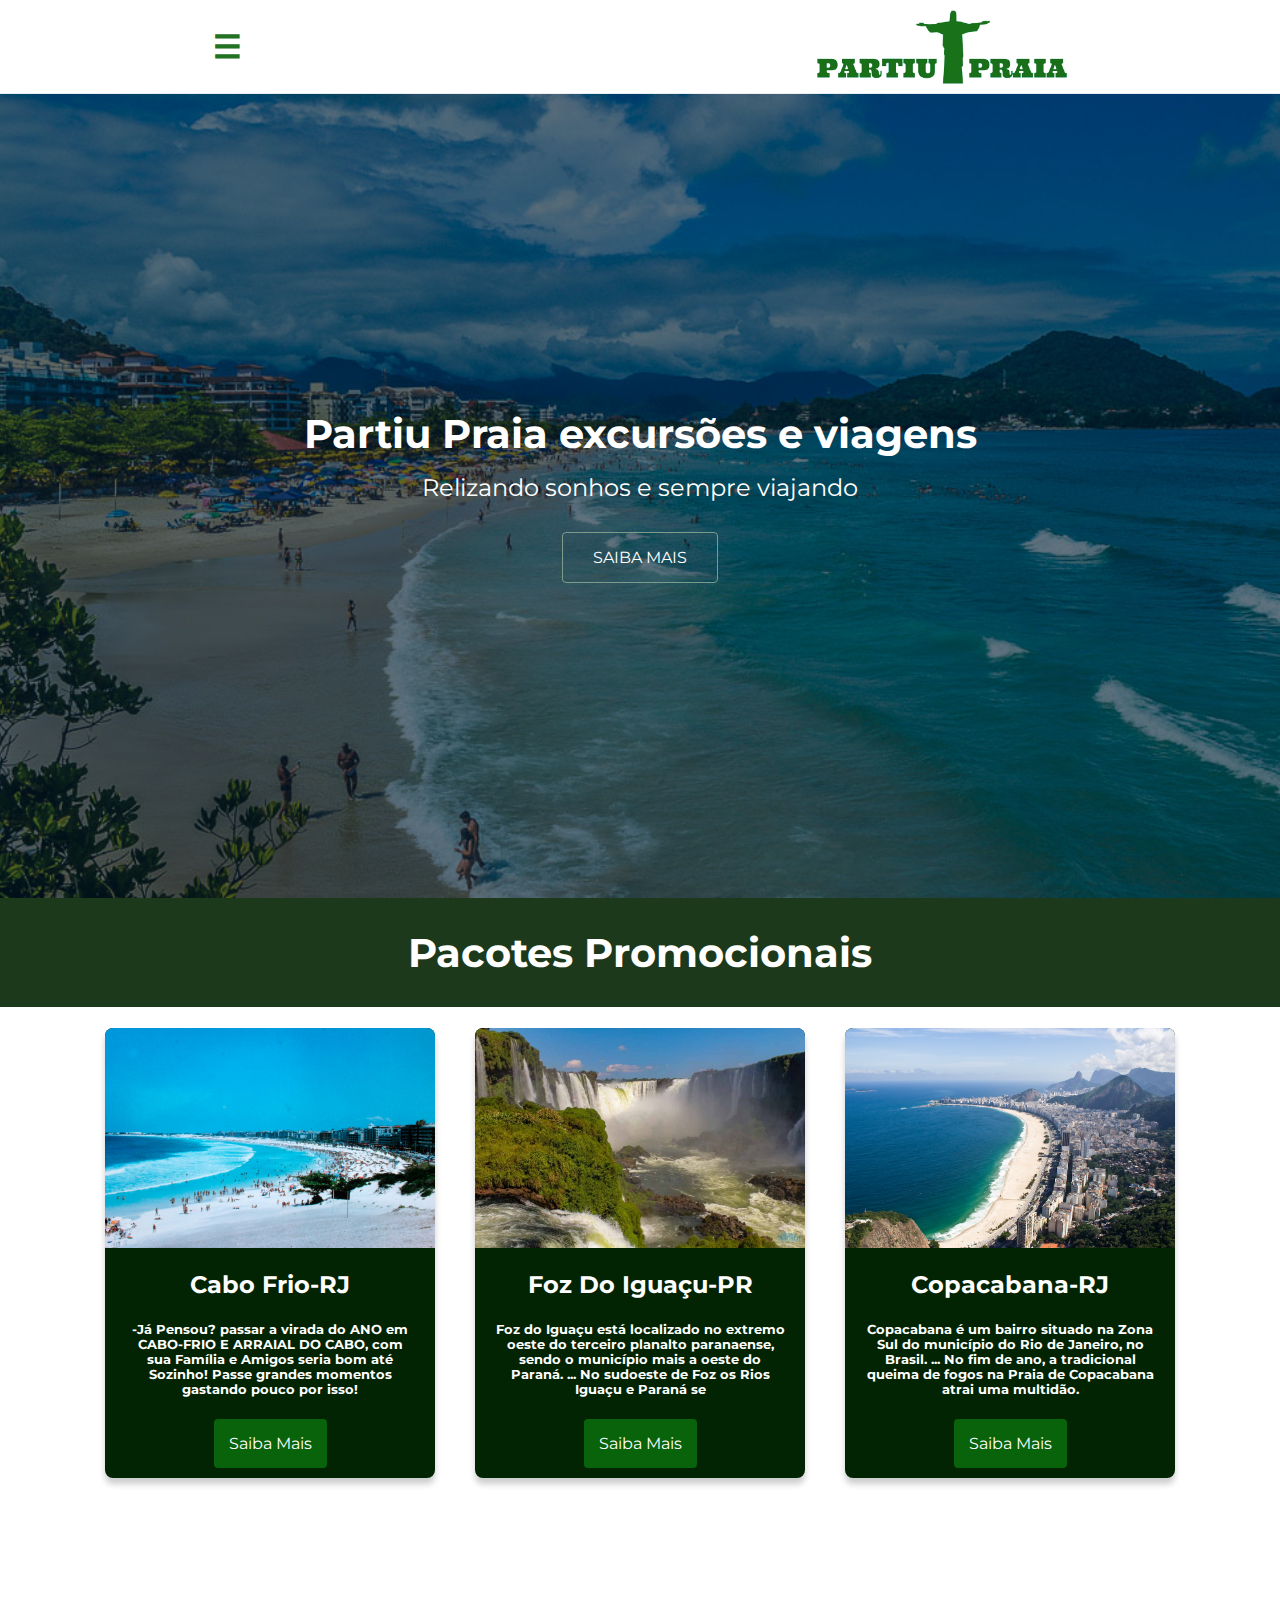
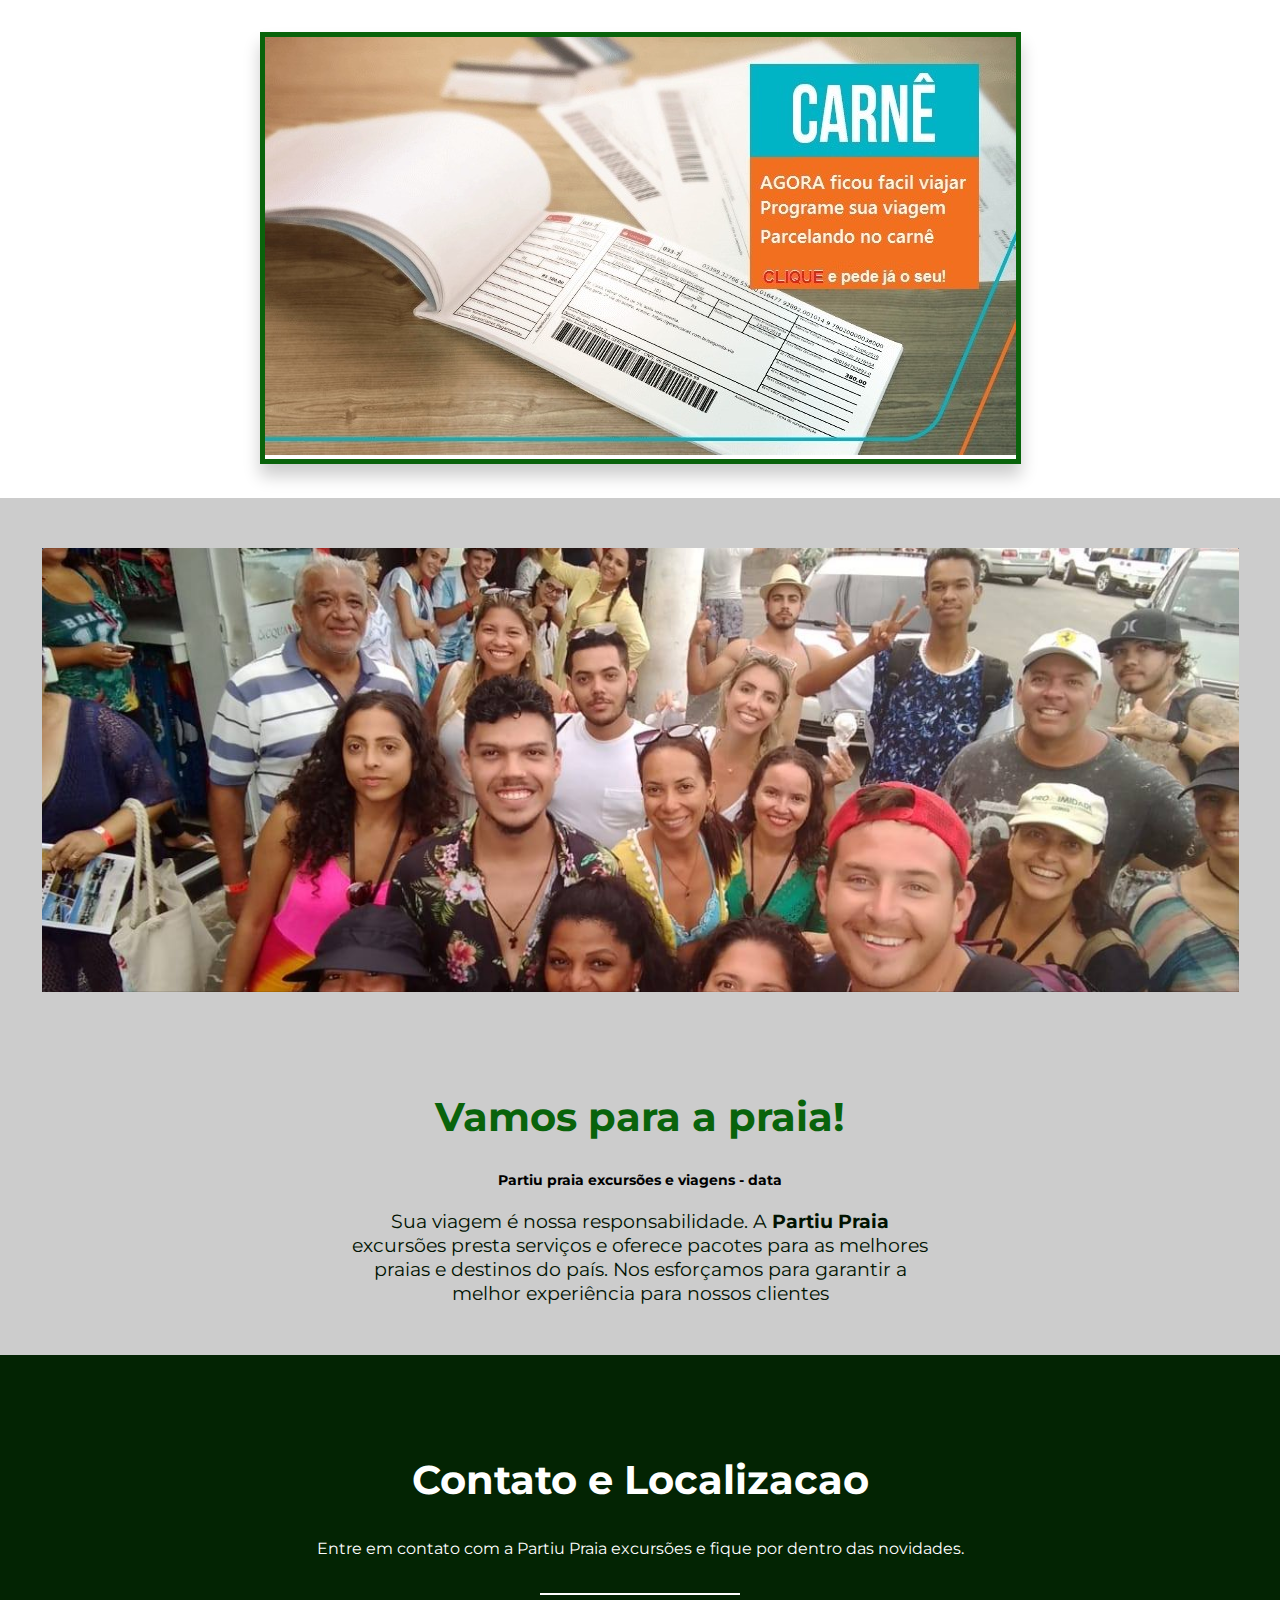
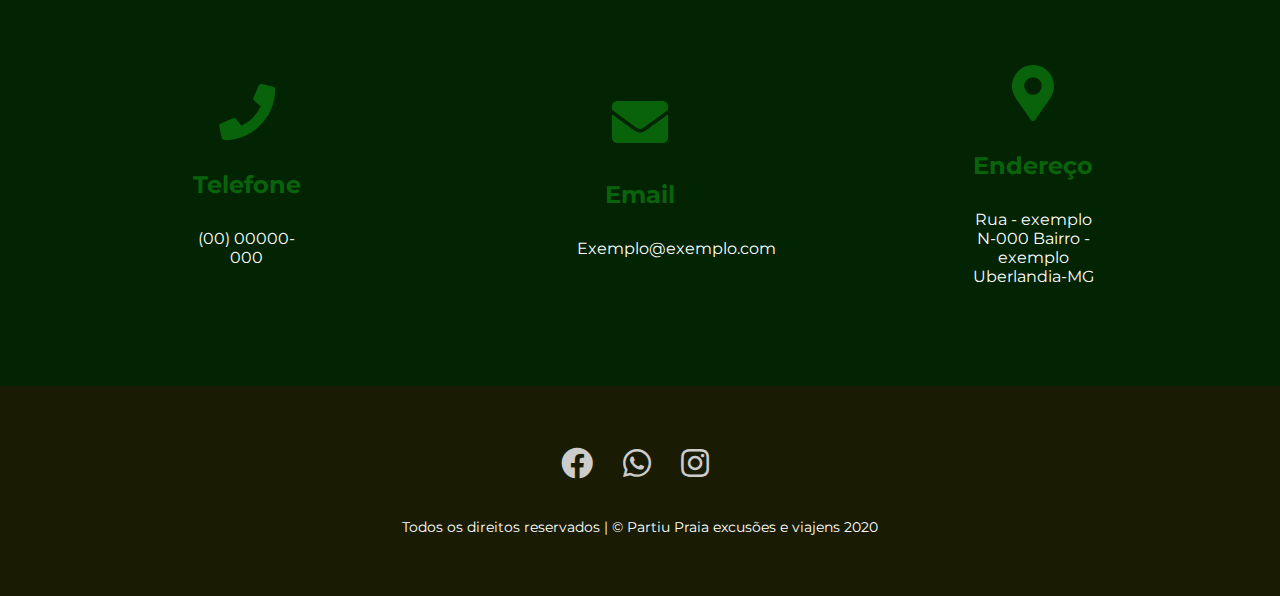
<file: index.html>
<!DOCTYPE html>
<html lang="en">
<head>
    <link rel="shortcut icon" href="imagens/icone.ico" type="image/x-icon" />
    <meta charset="UTF-8">
    <meta name="viewport" content="width=device-width, initial-scale=1">
    <link href="https://fonts.googleapis.com/css?family=Montserrat&display=swap" rel="stylesheet">
    <link rel="stylesheet" href="https://cdnjs.cloudflare.com/ajax/libs/font-awesome/5.11.2/css/all.min.css">
    <link rel="stylesheet" href="estilo2.css">
    <title>Partiu Praia agencia de viagens</title>
</head>
<body>
    <header class="cabecalho">
        
        <label for="chk" class="menu-icon">&#9776;</label>
        <img src="imagens/logo-mb.png" alt="">
    </header>
    <input type="checkbox" id="chk">

    <div class="bg"></div>
   
   <nav class="menu" id="principal">
       <ul>
           <li><a href="" class="voltar">Voltar</a></li>
           <li><a href="finais_ds.html">Finais de Semana</a></li>
           <li><a href="#">Prolongados</a></li>
           <li><a href="#datas-especiais">Datas Especiais <span>+</span></a></li>
           <li><a href="#ferias">Ferias <span>+</span></a></li>
       </ul>
   </nav> 

   <nav class="menu" id="datas-especiais">
        <ul>
            <li><a href="#" class="voltar">Voltar</a></li>
            <li><a href="#">Reveillon</a></li>
            <li><a href="#">Carnaval</a></li>

        </ul>
   </nav>

   <nav class="menu" id="ferias">
        <ul>
            <li><a href="#" class="voltar">Voltar</a></li>
            <li><a href="#">Janeiro</a></li>
             <li><a href="#">Julio</a></li>
        </ul>
   </nav>
   
   <section class="banner">
       <div class="banner-content">
           <h1>Partiu Praia excursões e viagens</h1>
           <p>Relizando sonhos e sempre viajando</p>
           <a href="#h2promocoes">Saiba Mais</a>
       </div>
   </section>

   <section class="promocoes">
      <h2 class="pcth2" id="h2promocoes">Pacotes Promocionais</h2>
      <div class="card">
        <img src="imagens/cabo-frio.jpg">
        <h3>Cabo Frio-RJ</h3>
        <p>-Já Pensou? passar a virada do ANO em CABO-FRIO E ARRAIAL DO CABO, com sua Família e Amigos  seria bom até Sozinho! Passe grandes momentos gastando pouco por isso!</p>
        <a href="">Saiba Mais</a>
      </div>
      <div class="card">
        <img src="imagens/foz-do-iguacu.jpg">
        <h3>Foz Do Iguaçu-PR</h3>
        <p>Foz do Iguaçu está localizado no extremo oeste do terceiro planalto paranaense, sendo o município mais a oeste do Paraná. ... No sudoeste de Foz os Rios Iguaçu e Paraná se</p>
        <a href="" >Saiba Mais</a>
      </div>
      <div class="card">
        <img src="imagens/copacabana.jpg">
        <h3>Copacabana-RJ</h3>
        <p>Copacabana é um bairro situado na Zona Sul do município do Rio de Janeiro, no Brasil. ... No fim de ano, a tradicional queima de fogos na Praia de Copacabana atrai uma multidão.</p>
        <a href="">Saiba Mais</a>
      </div>
  </section>

  <section class="carne">
        <div>
          <a href="#"><img src="imagens/carne.jpg"></a>
        </div>
      </section>

   <section class="foto">
        <img src="imagens/capota.png" alt="">
   </section>

   <section class="descricao">
        <h1>Vamos para a praia!</h1>
        <h2>Partiu praia excursões e viagens - data</h2>
        <p>Sua viagem é nossa responsabilidade. A <strong>Partiu Praia</strong>
         excursões presta serviços e oferece pacotes para as melhores praias e
        destinos do país. Nos esforçamos para garantir a melhor experiência 
        para nossos clientes </p>
   </section>

 <section class="contato" id="contato">  
     <h1>Contato e Localizacao</h1>
     <p>Entre em contato com a Partiu Praia excursões e fique por dentro
        das novidades. 
     </p>
     <hr>

     <ul class="grid">
        <li>
            <i class="fas fa-phone"></i>
            <h3>Telefone</h3>
            <p>(00) 00000-000</p>
        </li>
        <li>
            <i class="fas fa-envelope"></i>
            <h3>Email</h3>
            <p>Exemplo@exemplo.com</p>
        </li>
        <li>
            <i class="fas fa-map-marker-alt"></i>
            <h3>Endereço</h3>
            <p>Rua - exemplo N-000 Bairro - exemplo Uberlandia-MG </p>
        </li>
     </ul>
 </section>

 <footer>
     <ul>
         <li><a href=""><i class="fab fa-facebook"></a></i></li>
         <li><a href=""><i class="fab fa-whatsapp"></a></i></li>
         <li><a href=""><i class="fab fa-instagram"></a></i></li>
     </ul>
     <p>Todos os direitos reservados | &copy; Partiu Praia excusões e viajens 2020</p>
 </footer>
 <script src="https://ajax.googleapis.com/ajax/libs/jquery/3.2.1/jquery.min.js"></script>
 <script src="js/carousel.js"></script>
</body>
</html>
</file>
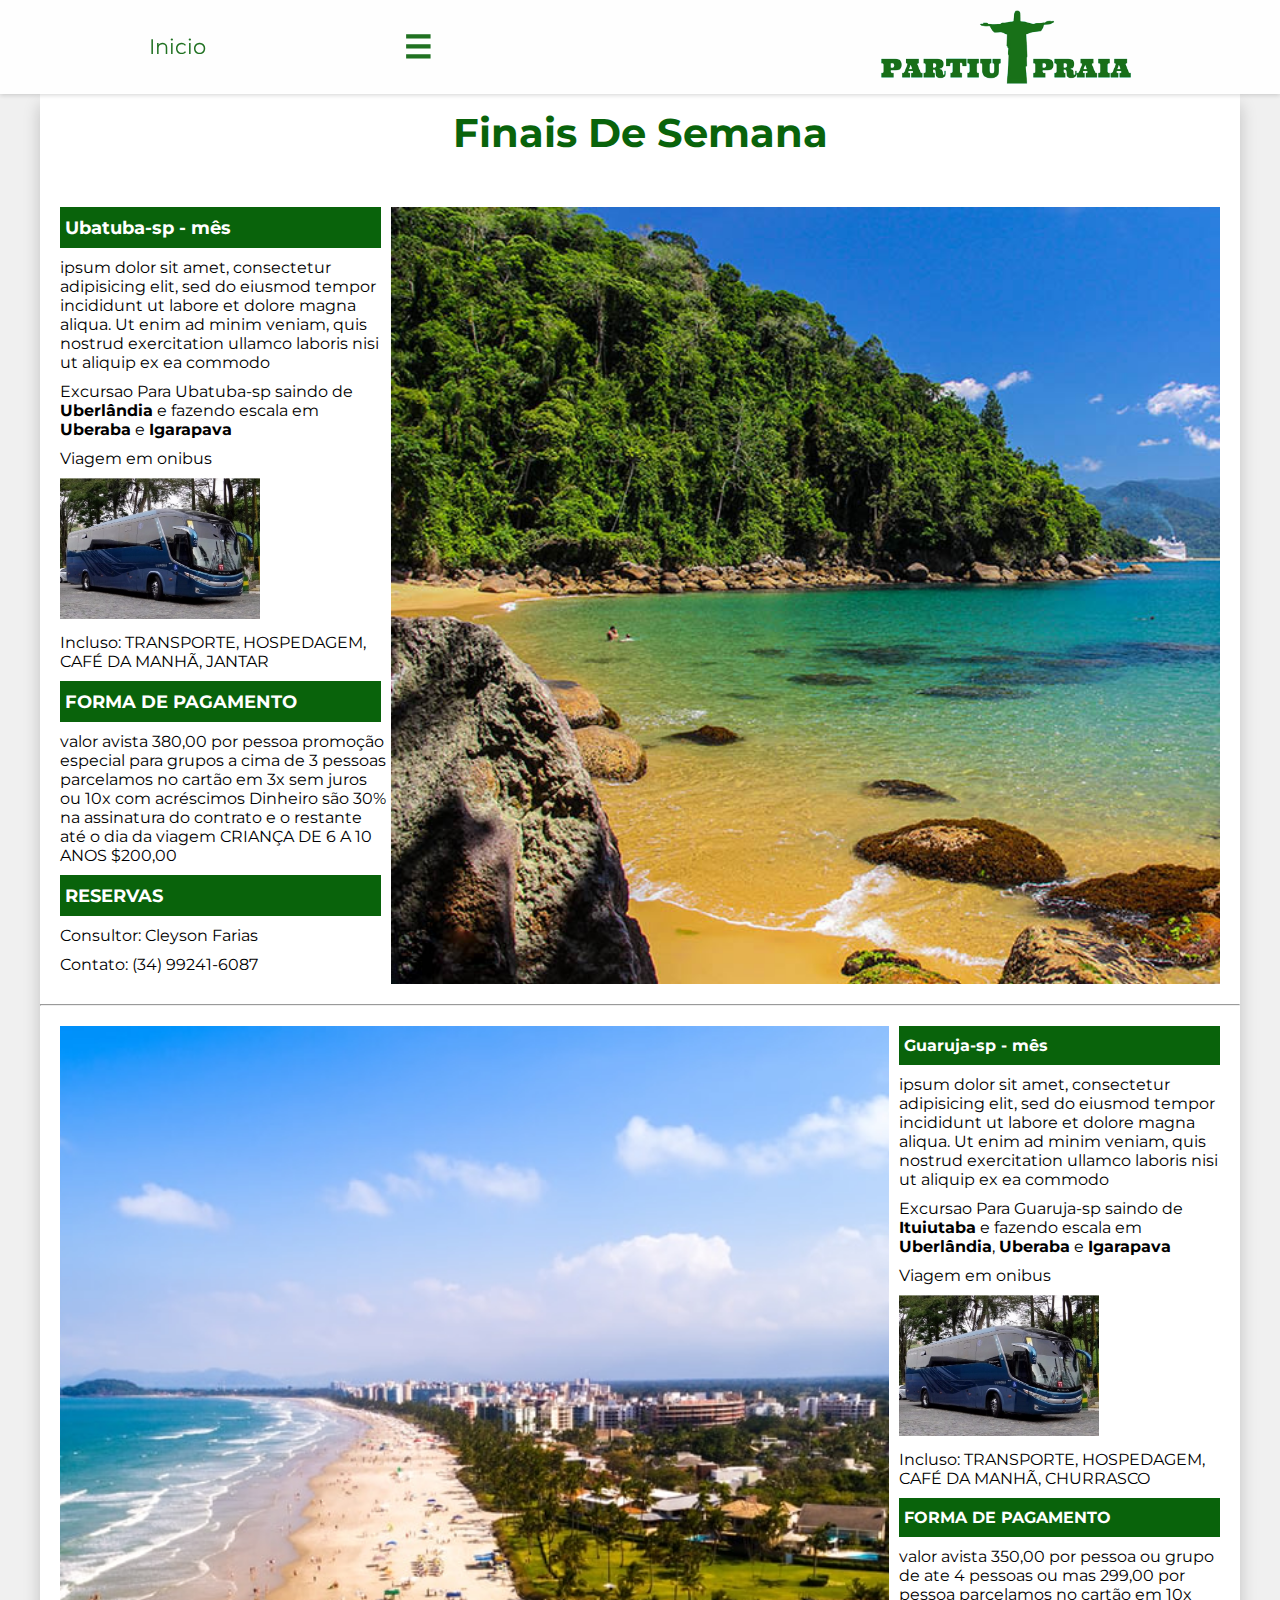
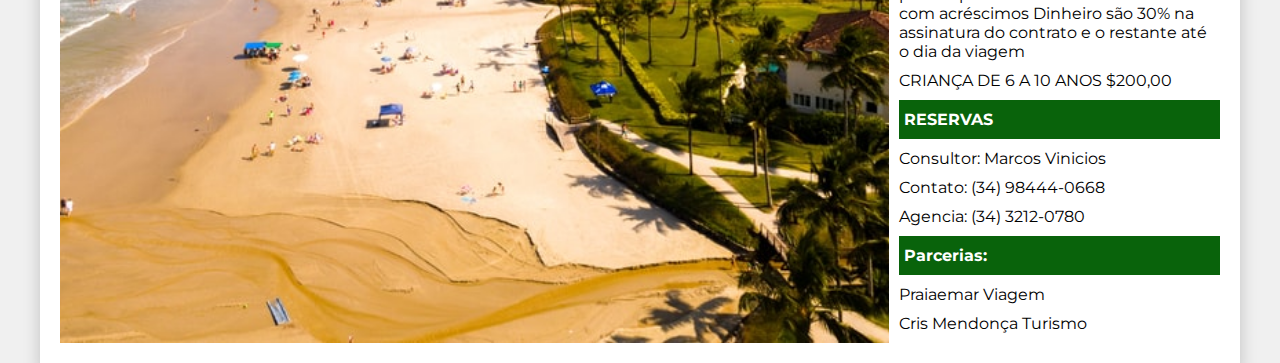
<file: finais_ds.html>
<!DOCTYPE html>
<html>
<head>
	<link rel="shortcut icon" href="imagens/icone.ico" type="image/x-icon" />
    <meta charset="UTF-8">
    <meta name="viewport" content="width=device-width, initial-scale=1">
    <link href="https://fonts.googleapis.com/css?family=Montserrat&display=swap" rel="stylesheet">
    <link rel="stylesheet" href="https://cdnjs.cloudflare.com/ajax/libs/font-awesome/5.11.2/css/all.min.css">
    <link rel="stylesheet" href="estilo2.css">
    <link rel="stylesheet" type="text/css" href="finais.css">
    <title>Partiu Praia agencia de viagens</title>
</head>
<body>
	   <header class="cabecalho">
        <a href="index2.html">Inicio</a>
        <label for="chk" class="menu-icon">&#9776;</label>
        <img src="imagens/logo-mb.png" alt="">
    </header>
    <input type="checkbox" id="chk">

    <div class="bg"></div>
   
   <nav class="menu" id="principal">
       <ul>
           <li><a href="" class="voltar">Voltar</a></li>
           <li><a href="finais_ds.html">Finais de Semana</a></li>
           <li><a href="#">Prolongados</a></li>
           <li><a href="#datas-especiais">Datas Especiais <span>+</span></a></li>
           <li><a href="#ferias">Ferias <span>+</span></a></li>
       </ul>
   </nav> 

   <nav class="menu" id="datas-especiais">
        <ul>
            <li><a href="#" class="voltar">Voltar</a></li>
            <li><a href="#">Reveillon</a></li>
            <li><a href="#">Carnaval</a></li>

        </ul>
   </nav>

   <nav class="menu" id="ferias">
        <ul>
            <li><a href="#" class="voltar">Voltar</a></li>
            <li><a href="#">Janeiro</a></li>
             <li><a href="#">Julio</a></li>
        </ul>
   </nav>
   <div class="finaissemana">
   <h1>Finais De Semana</h1>
   <section class="sessao">
   		<div class="ubatuba">
   			<h2>Ubatuba-sp - mês</h2>
   			<div class="ubatuba1-foto"></div>
   			<p>ipsum dolor sit amet, consectetur adipisicing elit, sed do eiusmod
   			tempor incididunt ut labore et dolore magna aliqua. Ut enim ad minim veniam,
   			quis nostrud exercitation ullamco laboris nisi ut aliquip ex ea commodo
   			</p>

   			<p>Excursao Para Ubatuba-sp saindo de <strong>Uberlândia</strong> e fazendo escala em <strong>Uberaba</strong> e <strong>Igarapava</strong></p>

   			<p>Viagem em onibus</p>
   			<img src="imagens/onibus.jpg">

   			<i class="arrow-alt-circle-right"></i><p>Incluso: TRANSPORTE, HOSPEDAGEM, CAFÉ DA MANHÃ, JANTAR</p>

   			<h2>FORMA DE PAGAMENTO</h2>
			<p>valor avista 380,00 por pessoa
			promoção especial para grupos a cima de 3 pessoas
			parcelamos no cartão em 3x sem juros  ou 10x com acréscimos
			Dinheiro são 30% na assinatura do contrato e o restante até o dia da viagem
			CRIANÇA DE 6 A 10 ANOS $200,00</p>

			<h2>RESERVAS</h2>
			<p>Consultor: Cleyson Farias</p>
			<p>Contato: (34) 99241-6087</p>
   		</div>
   		<div class="ubatuba-foto"></div>
   </section>
   <hr>
    <section class="sessao">
   		<div class="guaruja">
   			<h2>Guaruja-sp - mês</h2>
   			<div class="guaruja1-foto"></div>
   			<p>ipsum dolor sit amet, consectetur adipisicing elit, sed do eiusmod
   			tempor incididunt ut labore et dolore magna aliqua. Ut enim ad minim veniam,
   			quis nostrud exercitation ullamco laboris nisi ut aliquip ex ea commodo
   			</p>

   			<p>Excursao Para Guaruja-sp saindo de <strong>Ituiutaba</strong> e fazendo escala em <strong>Uberlândia</strong>, <strong>Uberaba</strong> e <strong>Igarapava</strong></p>

   			<p>Viagem em onibus</p>
   			<img src="imagens/onibus.jpg">

   			<i class="arrow-alt-circle-right"></i><p>Incluso: TRANSPORTE, HOSPEDAGEM, CAFÉ DA MANHÃ, CHURRASCO</p>

   			<h2>FORMA DE PAGAMENTO</h2>
			<p>valor avista 350,00 por pessoa
			ou grupo de ate 4 pessoas ou mas 299,00 por pessoa parcelamos no cartão em 10x com acréscimos 
			Dinheiro são 30% na assinatura do contrato e o restante até o dia da viagem</p>

			<p>CRIANÇA DE 6 A 10 ANOS $200,00</p>

			<h2>RESERVAS</h2>
			<p>Consultor: Marcos Vinicios</p>
			<p>Contato: (34) 98444-0668</p>
			<p>Agencia: (34) 3212-0780</p>

			<h2>Parcerias:</h2>
			<p>Praiaemar Viagem</p>
			<p>Cris Mendonça Turismo</p>

   		</div>
   		<div class="guaruja-foto"></div>
   </section>
   </div>
</body>
</html>
</file>
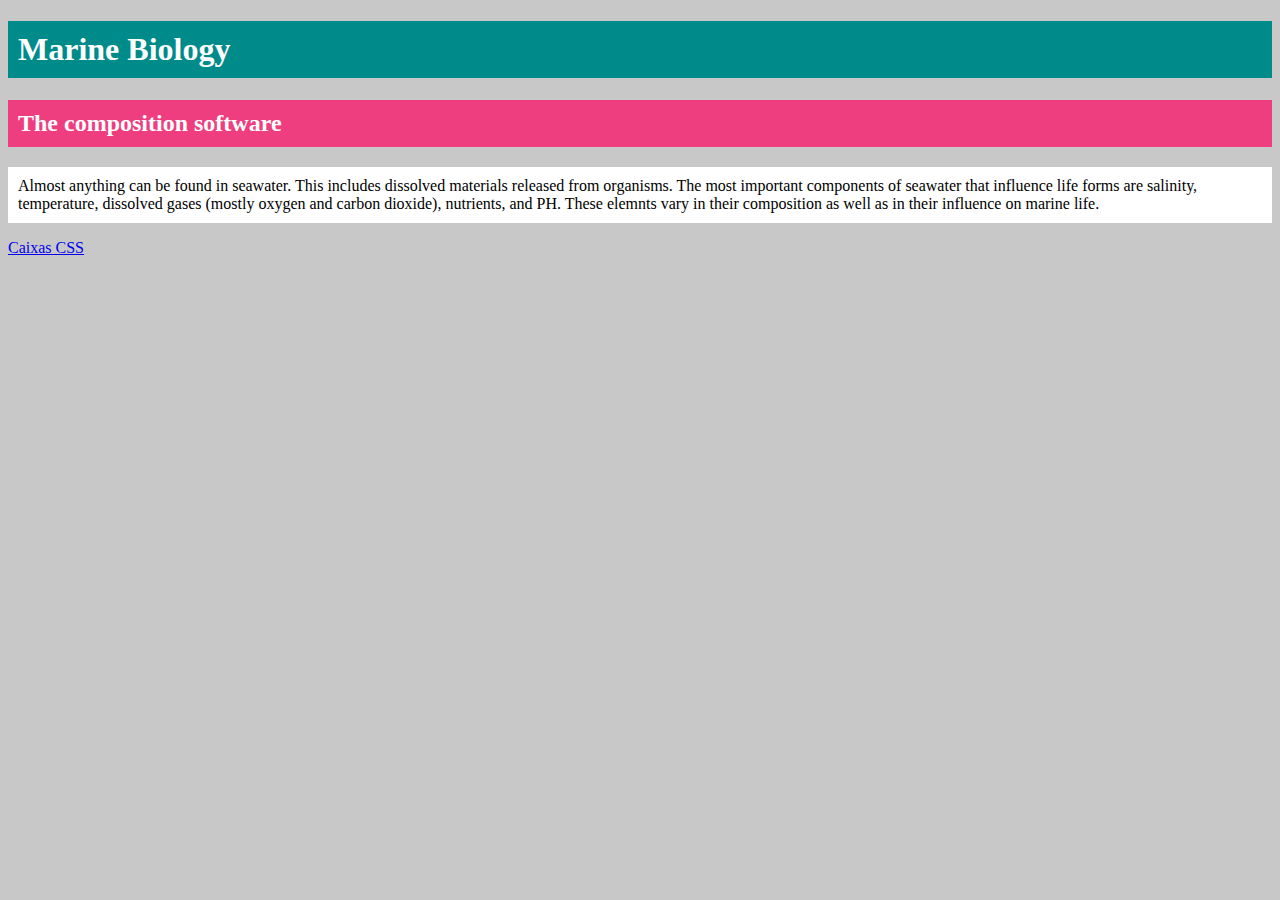
<file: imagens/pag9.html>
<!DOCTYPE html>
<html>
<head>
	<title></title>
	<style type="text/css">

		body{
			background-color: rgb(200,200,200);
		}
		h1{
			background-color:  DarkCyan;
			padding: 10px;
			color: white;
		}

		h2 {
			background-color: #ee3e80;
			padding: 10px;
			color: white;
		}

		p{
			background-color:  white;
			padding: 10px;
		}
	</style>
</head>
<body>
	<h1>Marine Biology</h1>
	<h2>The composition software</h2>
	<p>Almost anything can be found in seawater. This includes dissolved materials released from organisms. The most important components of seawater that influence life forms are salinity, temperature, dissolved gases (mostly oxygen and carbon dioxide), nutrients, and PH. These elemnts vary in their composition as well as in their influence on marine life.</p>

	<a href="pag10.html">Caixas CSS</a>
</body>
</html>
</file>
<file: estilo2.css>
*{
    margin: 0;
    padding: 0;
    box-sizing: border-box;
    font-size: 100%;
    font-family: 'Montserrat', sans-serif;
}

body {
    padding-top: 93px;
}

/*CABECALHO*/

.cabecalho {
    opacity: .9;
    background-color: #fff;
    display: flex;
    justify-content: space-around;
    align-items: center;
    width: 100%;
    position: fixed;
    padding: 10px 50px;
    top: 0;
    left: 0;
    z-index: 1;
}

.cabecalho img {
    width: 250px;
    margin-left: 250px;
}

.cabecalho .menu-icon {
    font-size: 2em;
    text-align: center;
    color: rgb(9, 99, 11);
    font-weight: bolder;
    transition: all .4s;
    cursor: pointer;
    border-radius: 10px;
    
}

.menu-icon:hover{
    background-color: rgb(9, 99, 11);
    color: #fff;
}

#chk {
   display: none; 
}

@media (max-width: 700px) {

    body {
        padding-top: 77px;
    }
    
    .cabecalho {
        justify-content: space-between;
        align-items: baseline;
        padding-top: 15px;
        padding-left: 20px;
        padding-right: 100px;
    }
  
    .cabecalho img {
        
        width: 150px;

    }

}

@media (max-width: 320px) {
    .cabecalho img {
        margin-left: 50px;
    }
}

@media (max-width: 425px) {
    .cabecalho img {
        margin-left: 50px;
    }
}

/*NAVEGACAO*/

.menu {
    background-color: rgb(124, 155,139);
    height: 100%;
    position: fixed;
    top: 0;
    overflow: hidden;
    transition: all .4s;
    
    z-index: 2;
    
}

#principal {
    width: 300px;
    left: -300px;
}

 ul {

    list-style: none;
}

 ul li a {

    display: block;
    font-size: 18px;
    font-family: 'Arial';
    padding: 10px;
    border-bottom: 1px solid rgb(1, 19, 1);
    color: #ccc;
    text-decoration: none;
    transition: all .2s;
}

 ul li a:hover {
    background-color: #ccc;
    color: rgb(9, 99, 11);
}

ul li span {

    float: right;
    padding-right: 10px;
}

.voltar {

    margin-top: 60px;
    background-color: rgb(3, 36, 3);
    border-left: 5px solid rgb(0, 10, 0);
}

.bg {
    background-color: rgba(0,0,0,.6);
    position: fixed;
    width: 100%;
    height: 100%;
    left: 0;
    top: 0;
    display: none;
}

#chk:checked ~ .bg {
    display: block;
}

#chk:checked ~ #principal {
    transform: translateX(300px);
}

#datas-especiais,
#ferias {

    width: 250px;
    left: -250px;
}

#datas-especiais:target,
#ferias:target {

    transform: translateX(250px);
    box-shadow: 2px 2px 5px 2px rgba(0,10,0,.5);
}

/*HERO*/

.banner {
    background-color: #f5f5f5;
    width: 100%;
    height: calc(100vh - 95px);
    background-size: cover;
    background-position: center;
    transition: all 1s ease-in-out;
    background-image: url(imagens/hero.jpg);
    animation: banner 28s infinite linear;
}

.banner-content {
    margin: 0;
    padding: 0;
    width: 100%;
    height: 100%;
    color: #fff;
    background-color: rgb(0, 22, 40, .6);
    display: flex;
    flex-direction: column;
    justify-content: center;
    align-items: center;
}

.banner-content h1 {
    font-size: 2.5rem;
    padding-bottom: 15px;
    text-align: center;
}

.banner-content p {
    font-size: 1.5rem;
    padding-bottom: 30px;
    text-align: center;
}

.banner-content a {
    text-decoration: none;
    color: #fff;
    border: 1px solid rgb(124, 155, 139);
    padding: 15px 30px;
    border-radius: 4px;
    text-transform: uppercase;
    transition: all .5s ease-in-out;
}

.banner-content a:hover{
    background-color: rgba(124, 155,139, .5);
    border: 1px solid rgba(124, 155, 139, .5);
}

@media (max-width: 700px) {

    .banner {
        height: calc(100vh - 76px);
    }

    .banner-content h1 {
        font-size: 1.3rem;
    }

    .banner-content p {
        font-size: 0.9rem;
        padding-bottom: 50px;
    }

    .banner-content a {
        padding: 10px 20px;
        font-size: 0.8rem;
    }
}

@media (max-width: 320px) {
    .banner-content h1 {
        font-size: 1.1rem;
    }
    .banner-content p {
        font-size: 0.8rem;
    }
}

@keyframes banner {
    0%{
        background-image: url(imagens/hero.jpg);
    }
    20%{
        background-image: url(imagens/hero.jpg);  
    }
    21%{
        background-image: url(imagens/hero2.png);
    }
    40%{
        background-image: url(imagens/hero2.png);
    }
    41%{
        background-image: url(imagens/hero3.png);
    }
    61%{
        background-image: url(imagens/hero3.png);
    }
    62% {
        background-image: url(imagens/hero4.png);
    }
    82% {
        background-image: url(imagens/hero4.png);
    }
    83%{
        background-image: url(imagens/hero5.png);
    }
    100%{
        background-image: url(imagens/hero5.png);
    }
}

 .pcth2 {
    text-align: center;
    padding-top: 30px;
    font-size: 2.5rem;
    padding-bottom: 30px;
    background-color: rgba(3, 36, 3, .9);
    color: #fff;
    width: 100%;
    max-width: 100%;
    position: absolute;
}


.promocoes {
    height: : calc(100vh);
    max-width: 1200px;
    width: 100%
    height: 500px;
    display: flex;
    flex-wrap: wrap;
    justify-content: center;
    margin: auto;
    margin-bottom: 100px;

}

.promocoes .card {
    width: 330px;
    height: 450px;
    border-radius: 8px;
    overflow: hidden;
    margin:  130px 20px 20px;
    text-align: center;
    box-shadow: 0 6px 6px rgba(0,0,0, 0.2);
    background-color: rgb(3, 36, 3);
    color: #fff;
    transition: all 0.25s;
    display: flex;
    flex-direction: column;
    align-items: center;
    justify-content: space-between;




}

.promocoes .card:hover {
    transform: translateX(-15px);
    box-shadow: 0 12px 16px rgba(0,0,0,0.2)
}

.promocoes .card img {
    width: 330px;
    height: 220px;
    max-width: 100%;
}

.promocoes .card h3 {
    font-size: 1.5rem;
    top: 0px;
}

.promocoes .card p{
   
    padding-left: 20px;
    padding-right: 20px;

    font-size: 0.8rem;
    font-weight: bold;
    text-align: center;
    
    
}

.promocoes .card a{
    background-color: rgb(9, 99, 11);
    display: inline;
    padding: 15px;
    margin-bottom: 10px;
    border-radius: 4px;
    color: #fff;
    text-decoration: none;
   
}

@media (max-width: 1024px) {

    .cabecalho {
        justify-content: space-between;
    }
    .promocoes {
         height: 850px;
         height: 500px;
    }

    .pcth2 {
        font-size: 2rem;
    }

    .promocoes .card {
        width: 250px;
        margin-bottom: 0px;
        

    }

    .promocoes .card img {
        width: 450px;
    }

    .promocoes .card h3 {
        font-size:  1.5rem;
        padding: 10px 0px;
    }

    .promocoes .card p {
        font-size: .8rem;
       
    }

    .promocoes .card a {
        padding: 10px 10px;
        font-size: .7rem;

    }
}

@media (max-width: 798px) {

    .pcth2 {
        font-size: 1.5rem;
    }

    .promocoes {
         justify-content: center;
         height: 1150px;
    }

    .promocoes .card {
        width: 300px;
        flex-wrap: wrap;

    } 

}

@media (max-width: 425px) {

    .promocoes {
        align-content: space-between;
        height: 1500px;
    
    }
    .promocoes .card {
        padding: 0;
        margin-top: 100px;
    }
}

@media (max-width: 375px) {
    .promocoes {
        height: 1500px;
    }
}


.carne {
    width: 100%;
    height: 500px;
    display: flex;
    align-items: center;
    justify-content: center;

}

.carne > div {
    border: 5px solid  rgb(9, 99, 11);
    box-shadow: 0 12px 16px rgba(0,0,0,0.2)
}

.carne > div img {
    background-size: cover;
    width: 100%;
    max-width: 100%;
}

@media (max-width: 798px) {
    .carne {
        padding-bottom: 30px;
    }

}





.foto {
    width: 100%;
    overflow: hidden;
    display: flex;
    justify-content: center;
    background-color: #ccc;
    padding: 50px;
}

@media (max-width: 768px) {
    .foto {
        padding-top: 0px;
    }
}

.descricao {

    padding: 50px;
    display: flex;
    flex-direction: column;
    justify-content: center;
    align-items: center;
    width: 100%;
    text-align: center;
    background-color: #ccc;
}

.descricao h1 {

    font-size: 2.5rem;
    padding-bottom: 30px;
    color: rgb(9, 99, 11);
}

.descricao h2 {

    font-size: 0.9rem;
    padding-bottom: 20px;
}

.descricao p{
    font-size: 1.2rem;
    width: 50%;
    color: rgb(1, 19, 1)
}

@media (max-width: 700px) {

    
    .descricao h1 {
        font-size: 1.6rem;
    }

    .descricao h2{
        font-size: .7rem;
    }

    .descricao p {
        font-size: 1.1rem;
        width: 100%;
    }
}

@media (max-width: 320px) {
    .descricao h1 {
        font-size: 1.4rem;
    }

    .descricao h2 {
        font-size: .5rem;
    }

    .descricao p {
        font-size: 1rem;
    }
}




.contato {
    display: flex;
    flex-direction: column;
    align-items: center;
    padding: 100px 50px;
    background-color: rgb(3, 36, 3);
    
}

.contato h1 {
    font-size: 2.5rem;
    margin-bottom: 35px;
    color: #fff;
    text-align: center;
}

.contato p {
    max-width: 800px;
    margin-bottom: 35px;
    color: #fff;
    text-align: center;
}

.contato hr {

    width: 200px;
    height: 2px;
    background-color: #fff;
    margin-bottom: 70px;
    border: none;
}

.contato .grid {
    justify-content: space-around;
    width: 100%;
    display: flex;
    flex-wrap: wrap;
    align-items: center;
}

.contato .grid p {
    width: 125px;
    margin: auto;
    text-align: center;
    
}

.contato .grid li {
    padding: 0 30px;
    text-align: center;
}

.contato .grid li i {
    color: rgb(9, 99, 11);
    font-size: 3.5rem;
    margin-bottom: 30px;
    text-align: center;
}

.contato .grid li h3 {

    font-size: 1.5rem;
    color: rgb(9, 99, 11);
    margin-bottom: 30px;
}

@media (max-width: 768px) {
    .contato .grid {
        flex-direction: row;
    }

    .contato .grid p {
        width: 150px;
        font-size: 0.9rem;

    }

    .contato h1 {
        font-size: 1.4rem;
    }

    .contato p {
        font-size: 0.9rem;
    }
}

@media (max-width: 590px) {

    .contato h1 {
        font-size: 1.2rem;
     
    }

    .contato p {
        font-size: 0.7rem;
    }

    .contato .grid li i {
        margin-bottom: 15px;
    }

    .contato .grid li h3 {
        margin-bottom: 15px;
    }

    .contato .grid p {
        width: 178px;
        margin: 0 auto;
        padding-bottom: 50px;
        
    }
}

footer {

    display: flex;
    flex-direction: column;
    background-color: #191c03;
    padding: 50px 0px;
    align-items: center;
}

footer ul {

    display: flex;
    margin-bottom: 25px;
    justify-content: center;
    
}

footer ul li {
    margin-right: 10px;
}

footer ul li a {
    border-bottom:  none;
    font-size: 2rem;
}

footer p {
    text-align: center;
    color: #fff;
    font-size: 0.9rem;
    padding-bottom: 10px;
}

@media (max-width: 320px) {
    footer p {
        font-size: 0.8rem;
    }
}
</file>
<file: finais.css>
body {
	background-color: rgb(240, 240, 240);
}

.cabecalho {
	box-shadow: 0 1px 5px rgba(0,0,0,0.2)
}

.cabecalho a {
	text-decoration: none;
	color: rgb(9, 99, 11);
}

.cabecalho a:hover {
	border-bottom: 1px solid rgb(9, 99, 11);
}

.finaissemana {
	background-color: #fff;
	width: 1200px;
	margin: 0 auto;
	box-shadow: 0 12px 16px rgba(0,0,0,0.2)
}


.finaissemana h1 {
	text-align: center;
	font-size: 2rem;
	padding-top: 15px;;
	padding-bottom: 30px;
	color: rgb(9, 99, 11);
}


.sessao {
	display: flex;
	padding: 20px;

}


.sessao .ubatuba {
	width: 40%;
}

.sessao .ubatuba h2 {
	font-size: 1rem;
	padding: 10px 5px;
	background-color: rgb(9, 99, 11);
	margin-right: 10px;
	margin-bottom: 10px;
	color: #fff;
}


.sessao .ubatuba p {
	padding-bottom: 10px;
}

.sessao .ubatuba img {
	width: 200px;
	max-width: 100%;
	padding-bottom: 10px;
}

.sessao .ubatuba-foto {
	background-image: url(imagens/ubatuba.jpg);
	max-width: 100%;
	width: 100%;
	background-repeat: no-repeat;
	background-size: cover;
}

@media (min-width: 2560px) {
	.sessao .ubatuba img {
		width: 400px;
	}

	#principal {
		width: 600px;
		left: -600px;
	}

	#chk:checked ~ #principal {
    transform: translateX(600px);
	}

	#datas-especiais,
	#ferias {

    width: 550px;
    left: -550px;
	}

	#datas-especiais:target,
	#ferias:target {

    transform: translateX(550px);
    box-shadow: 2px 2px 5px 2px rgba(0,10,0,.5);
	}

	ul li a {
		font-size: 2.3rem;
	}

	.cabecalho a {
		font-size: 1.8rem;
	}

	.finaissemana {
		width: 2000px;
	}

	.finaissemana h1 {
		font-size: 3.5rem;
	}

	.sessao .ubatuba h2 {
		font-size: 1.8rem;
	}

	.sessao .ubatuba p {
		font-size: 1.6rem;
	}
}

@media (max-width: 1440px) {
	.cabecalho a {
		font-size: 1.3rem;
	}

	.finaissemana h1  {
		font-size: 2.5rem;
	}

	.sessao .ubatuba h2 {
		font-size: 1.1rem;
	}

	.sessao .ubatuba p {
		font-size: 1.0rem;
	}
}

@media (max-width: 1024px) {
	.cabecalho a {
		font-size: 1.4rem;
	}

	.sessao .ubatuba h2 {
		font-size: 1.2rem;
	}

	.sessao .ubatuba p {
		font-size: 1rem;
		margin-right: 15px;
	}
}

@media (max-width: 768px) {
	.cabecalho a {
		font-size: 1.8rem;
		font-weight: bold;
	}

	.finaissemana h1 {
		font-size: 2.5rem;
	}

	.sessao .ubatuba h2 {
		font-size: 1.2rem;
	}

	.sessao .ubatuba p {
		font-size: 1.1rem;
	}
}

@media (max-width: 425px) {
	body {
    	padding-top: 70px;
	}

	.cabecalho a {
		font-size: 1rem;
	}

	.cabecalho .menu-icon {
		display: none;
	}

	.finaissemana {
		width: 100%;
		margin: 0px;
	}

	.finaissemana h1 {
		font-size: 1.5rem;
	}

	.sessao {
		flex-wrap: wrap;
	}

	.sessao .ubatuba {
		width: 100%;
	}
	.sessao .ubatuba h2 {
		margin-right: 0px;
		font-size: 1rem;
	}

	.sessao .ubatuba1-foto {
		height: 300px;
		background-image: url(imagens/ubatuba.jpg);
		background-size: cover;
		background-origin: no-repeat;
		background-position: center center;
		margin-bottom: 10px;
	}

	.sessao .ubatuba p {
		font-size: 0.8rem;
	}
	
}

@media (max-width: 375px) {
	.sessao .ubatuba h2 {
		font-size: 0.9rem;
	}
}

@media (max-width: 320px) {
	.sessao .ubatuba h2 {
		font-size: 0.8rem;
	}

	.sessao .ubatuba p {
		font-size: 0.8rem;
	}
}


.sessao .guaruja {
	width: 40%;
	order: 2;
}

.sessao .guaruja h2 {
	font-size: 1rem;
	padding: 10px 5px;
	background-color: rgb(9, 99, 11);
	margin-left: 10px;
	margin-bottom: 10px;
	color: #fff;
}

.sessao .guaruja p {
	padding-bottom: 10px;
	margin-left: 10px;
}

.sessao .guaruja img {
	width: 200px;
	max-width: 100%;
	padding-bottom: 10px;
}

.sessao .guaruja-foto {
	background-image: url(imagens/guaruja.jpg);
	max-width: 100%;
	width: 100%;
	background-repeat: no-repeat;
	background-size: cover;
	background-position: center center;
	order: 1;
}

@media (min-width: 2560px) {
	.sessao .guaruja h2 {
		font-size: 1.8rem;
	}

	.sessao .guaruja p {
		font-size: 1.6rem;
	}

	.sessao .guaruja img {
		width: 400px;
		margin-left: 10px;
	}

}

@media (max-width: 1440px) {
	.sessao .guaruja img {
		margin-left: 10px;
	}
}

@media (max-width: 768px){
	.sessao .guaruja h2 {
		font-size: 1.2rem;
	}

	.sessao .guaruja p {
		font-size: 1.2rem;
	}
}

@media (max-width: 425px) {

	.finaissemana {
		width: 100%;
		margin: 0px;
	}

	.finaissemana h1 {
		font-size: 1.5rem;
	}

	.sessao {
		flex-wrap: wrap;
	}

	.sessao .guaruja {
		width: 100%;
	}
	.sessao .guaruja h2 {
		margin-left: 0px;
		font-size: 1rem;
	}

	.sessao .guaruja1-foto {
		height: 300px;
		background-image: url(imagens/guaruja.jpg);
		background-size: cover;
		background-origin: no-repeat;
		background-position: center center;
		margin-bottom: 10px;
	}

	.sessao .guaruja p {
		font-size: 0.8rem;
		margin-left: 0px;
	}

	.sessao .guaruja img {
		margin-left: 0px;
	}
	
}

@media (max-width: 375px) {
	.sessao .guaruja h2 {
	 	font-size: 0.9rem;
	}

	.sessao .guaruja p {
		font-size: 0.8rem;
	}
}
</file>
